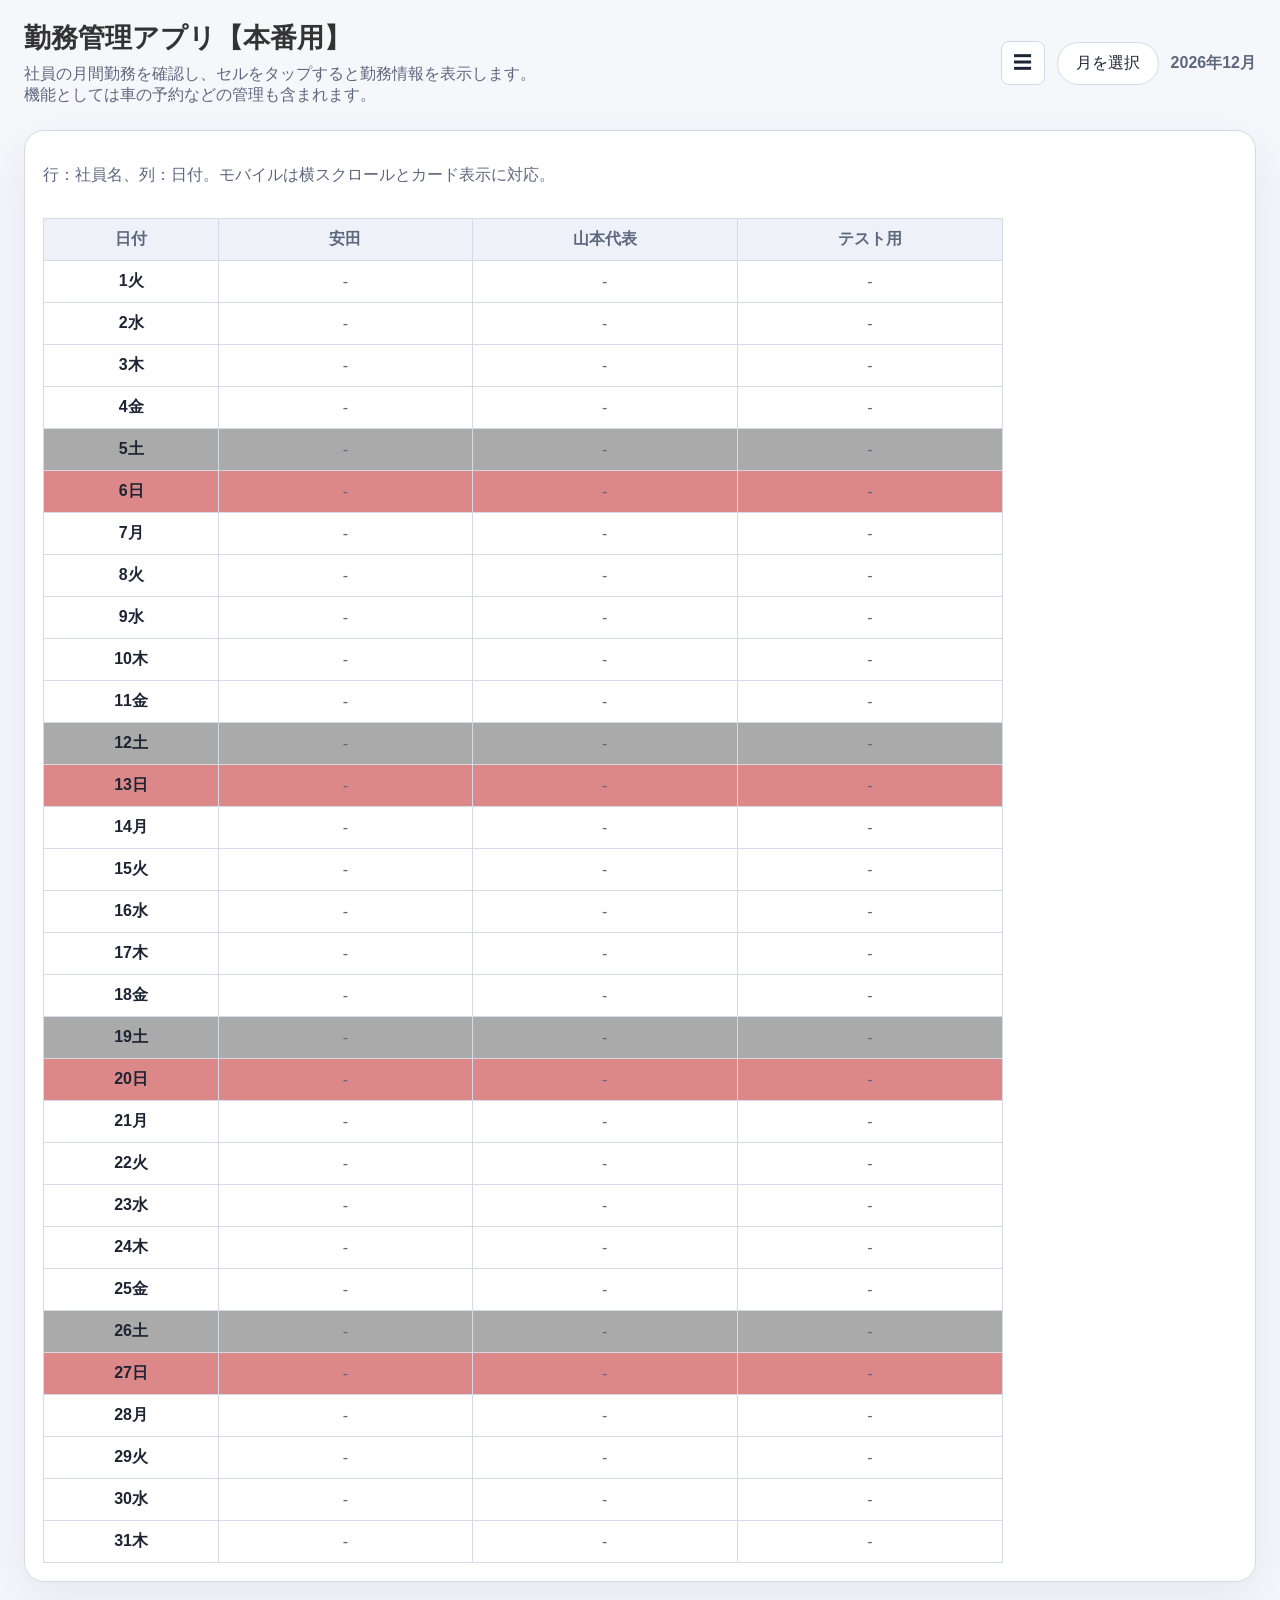
<file: index.html>
<!DOCTYPE html>
<html lang="ja">

<head>
  <meta charset="UTF-8" />
  <meta name="viewport" content="width=device-width, initial-scale=1.0" />
  <title>勤務管理アプリ【本番用】</title>
  <link rel="stylesheet" href="css/style.css" />
  <link rel="stylesheet" href="css/layout.css" />
  <link rel="stylesheet" href="css/schedule.css" />
</head>

<body>
  <div class="app-shell">
    <header class="app-header">
      <div>
        <h1>勤務管理アプリ【本番用】</h1>
        <p class="app-description">社員の月間勤務を確認し、セルをタップすると勤務情報を表示します。</p>
        <p class="app-description">機能としては車の予約などの管理も含まれます。</p>
      </div>
      <div class="month-area">
        <button class="menu-button" id="menuButton">☰</button>

        <button type="button" class="month-select-button" id="openMonthModalButton">月を選択</button>
        <p class="current-month" id="currentMonthLabel"></p>
      </div>
    </header>

    <div class="menu-overlay hidden" id="menuOverlay"></div>

    <nav class="menu-panel hidden" id="menuPanel">
      <a href="index.html" class="menu-item current">予約表</a>
      <a href="input.html" class="menu-item">入力画面</a>
      <a href="updates.html" class="menu-item">更新履歴</a>
    </nav>

    <main>
      <section class="schedule-panel">
        <div class="schedule-meta">
          <p>行：社員名、列：日付。モバイルは横スクロールとカード表示に対応。</p>
        </div>
        <div class="table-wrapper" id="scheduleWrapper">
          <table class="schedule-table" id="scheduleTable">
            <thead></thead>
            <tbody></tbody>
          </table>
        </div>
      </section>
    </main>
  </div>

  <div class="modal-overlay hidden" id="detailModalOverlay">
    <div class="modal-card" role="dialog" aria-modal="true" aria-labelledby="modalTitle">
      <button class="modal-close" id="modalCloseButton">×</button>
      <h2 id="modalTitle">勤務情報</h2>
      <div class="modal-content" id="modalContent"></div>
    </div>
  </div>

  <div class="modal-overlay hidden" id="monthModalOverlay">
    <div class="modal-card month-selection-card" role="dialog" aria-modal="true" aria-labelledby="monthModalTitle">
      <button class="modal-close" id="monthModalCloseButton">×</button>
      <h2 id="monthModalTitle">月を選択</h2>
      <div class="month-list" id="monthListContainer"></div>
    </div>
  </div>

  <script src="js/script.js"></script>
</body>

</html>
</file>
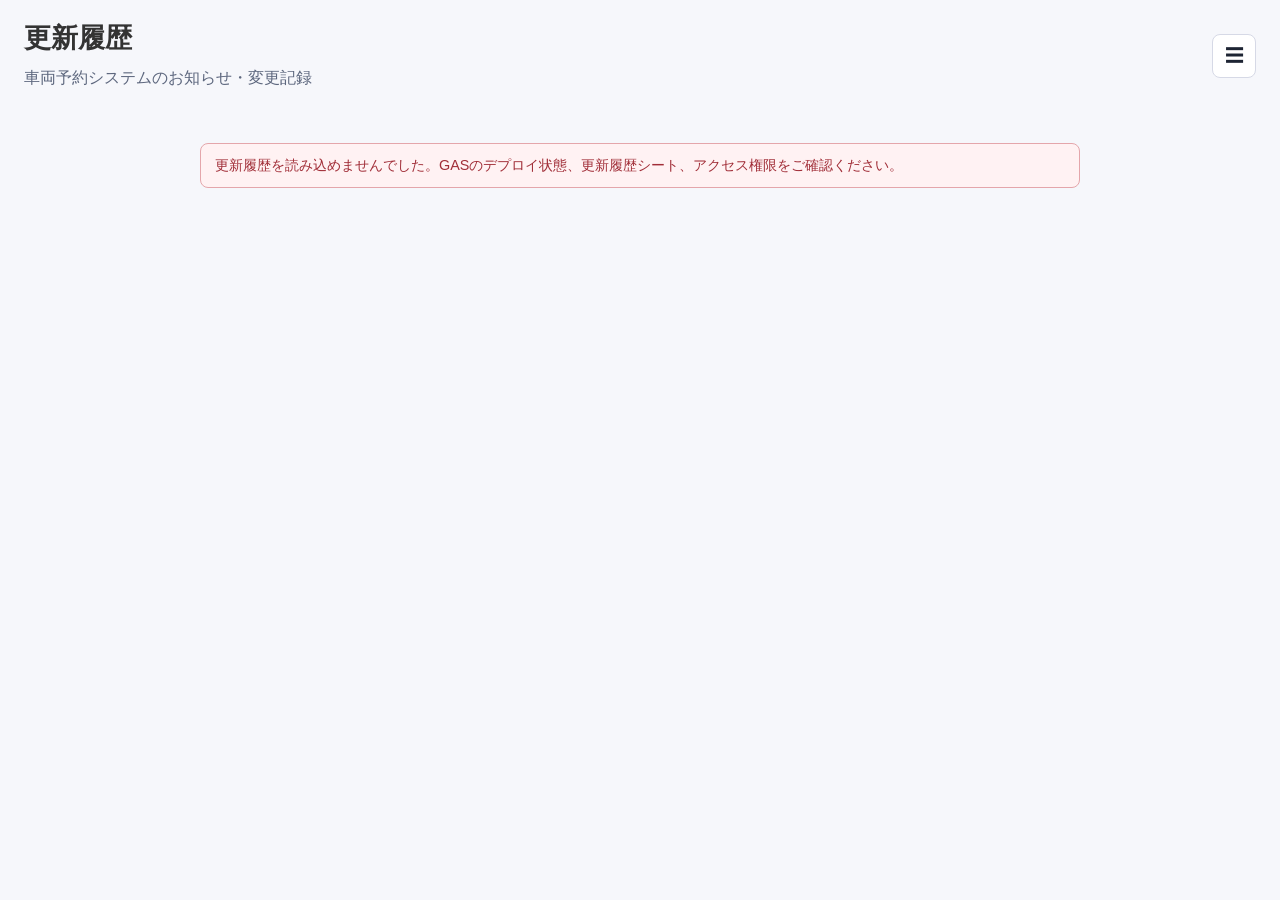
<file: updates.html>
<!DOCTYPE html>
<html lang="ja">

<head>
  <meta charset="UTF-8" />
  <meta name="viewport" content="width=device-width, initial-scale=1.0" />
  <title>更新履歴 | 勤務管理アプリ【本番用】</title>
  <link rel="stylesheet" href="css/style.css" />
  <link rel="stylesheet" href="css/schedule.css" />
  <link rel="stylesheet" href="css/layout.css" />
</head>

<body>
  <div class="app-shell">
    <header class="app-header updates-header">
      <div>
        <h1>更新履歴</h1>
        <p class="updates-description">車両予約システムのお知らせ・変更記録</p>
      </div>
      <div class="month-area">
        <button class="menu-button" id="menuButton" aria-label="メニューを開く">☰</button>
      </div>
    </header>

    <div class="menu-overlay hidden" id="menuOverlay"></div>

    <nav class="menu-panel hidden" id="menuPanel">
      <a href="index.html" class="menu-item">予約表</a>
      <a href="input.html" class="menu-item">入力画面</a>
      <a href="updates.html" class="menu-item current">更新履歴</a>
    </nav>

    <main class="updates-page">
      <p class="update-status" id="updatesStatus" role="status" aria-live="polite">更新履歴を読み込んでいます。</p>

      <section class="updates-list" aria-label="更新履歴一覧">
        <div id="updatesList"></div>
      </section>
    </main>
  </div>
  <script>
    const GAS_WEB_APP_URL = 'https://script.google.com/macros/s/AKfycbyHs1unfXtZqRvSdElMIeKum3DeYcGGNmRL5rJcR_F69qRPlzfh6JjyDBce9qW09K6vMw/exec';
    const updatesStatus = document.getElementById('updatesStatus');
    const updatesList = document.getElementById('updatesList');

    // GASから更新履歴を取得し、失敗時は画面に案内を表示する。
    async function loadUpdates() {
      try {
        const response = await fetch(`${GAS_WEB_APP_URL}?operation=updates`, {
          method: 'GET',
          mode: 'cors',
        });
        const result = await response.json();
        if (!response.ok || result.ok !== true || !Array.isArray(result.updates)) {
          throw new Error(result.error || 'GASから更新履歴を取得できませんでした。');
        }
        renderUpdates(result.updates);
      } catch (error) {
        console.error('更新履歴の取得に失敗しました。', error);
        updatesStatus.classList.add('update-status--error');
        updatesStatus.textContent = '更新履歴を読み込めませんでした。GASのデプロイ状態、更新履歴シート、アクセス権限をご確認ください。';
      }
    }

    // 取得した更新履歴を日付・タイトル・内容・重要度のカードに描画する。
    function renderUpdates(updates) {
      updatesList.textContent = '';
      if (updates.length === 0) {
        updatesStatus.textContent = '更新履歴はまだ登録されていません。';
        return;
      }

      updatesStatus.hidden = true;
      updates.forEach(function (update) {
        const importance = String(update.importance || '').trim();
        const importanceClass = importance === '中'
          ? ' update-card--medium'
          : importance === '高'
            ? ' update-card--high'
            : '';
        const card = document.createElement('article');
        card.className = `update-card${importanceClass}`;

        const meta = document.createElement('div');
        meta.className = 'update-meta';
        const date = document.createElement('time');
        const dateParts = String(update.date || '').match(/^(\d{4})-(\d{2})-(\d{2})$/);
        date.textContent = dateParts
          ? `${dateParts[1]}年${Number(dateParts[2])}月${Number(dateParts[3])}日`
          : String(update.date || '日付未設定');
        if (dateParts) date.dateTime = update.date;

        const badge = document.createElement('span');
        badge.className = 'update-importance';
        badge.textContent = `重要度：${importance || '未設定'}`;
        meta.append(date, badge);

        const title = document.createElement('h2');
        title.textContent = update.title || 'タイトル未設定';
        const content = document.createElement('p');
        content.textContent = update.content || '';

        card.append(meta, title, content);
        updatesList.append(card);
      });
    }

    loadUpdates();

    // ハンバーガーメニュー
    const menuButton = document.getElementById('menuButton');
    const menuPanel = document.getElementById('menuPanel');
    const menuOverlay = document.getElementById('menuOverlay');

    if (menuButton && menuPanel && menuOverlay) {
      menuButton.addEventListener('click', () => {
        menuPanel.classList.toggle('hidden');
        menuOverlay.classList.toggle('hidden');
      });

      menuOverlay.addEventListener('click', () => {
        menuPanel.classList.add('hidden');
        menuOverlay.classList.add('hidden');
      });
    }
  </script>
</body>

</html>
</file>
<file: css/style.css>
:root {
  --bg: #f6f7fb;
  --surface: #ffffff;
  --surface-strong: #eef1f8;
  --border: #d6d9e6;
  --text: #1d2433;
  --muted: #5d677e;
  --primary: #3f71ff;
  --primary-soft: #e7efff;
  --danger: #e04f5f;
  --shadow: 0 18px 50px rgba(40, 57, 116, 0.08);
}

* {
  box-sizing: border-box;
}

html, body {
  margin: 0;
  height: 100%;
}

body {
  min-height: 100%;
  font-family: "Segoe UI", Arial, sans-serif;
  background: var(--bg);
  color: var(--text);
}

button {
  font: inherit;
}

a { color: inherit; text-decoration: none; }

.hidden {
  display: none !important;
}

.updates-page {
  width: min(100%, 880px);
  margin: 0 auto;
  padding: 8px 0 64px;
}

.updates-description {
  margin: 0;
  color: var(--muted);
  line-height: 1.7;
}

.update-status {
  margin: 20px 0 0;
  padding: 10px 14px;
  border: 1px solid var(--border);
  border-radius: 8px;
  background: var(--surface);
  color: var(--muted);
  font-size: 0.9rem;
  line-height: 1.6;
}

.update-status--error {
  border-color: #e4a6ab;
  background: #fff2f3;
  color: #a12e38;
}

.updates-list {
  display: grid;
  gap: 16px;
  margin-top: 18px;
}

.update-card {
  --importance-color: #737b89;
  position: relative;
  overflow: hidden;
  padding: 20px 22px 20px 28px;
  border: 1px solid #e0e3e9;
  border-radius: 12px;
  background: #ffffff;
}

.update-card::before {
  position: absolute;
  inset: 0 auto 0 0;
  width: 9px;
  background: var(--importance-color);
  clip-path: polygon(0 0, 100% 0, 58% 50%, 100% 100%, 0 100%, 38% 50%);
  content: "";
}

.update-card--medium {
  --importance-color: #3674d9;
}

.update-card--high {
  --importance-color: #d94a55;
}

.update-meta {
  display: flex;
  flex-wrap: wrap;
  align-items: center;
  gap: 8px 12px;
  margin-bottom: 8px;
  color: var(--importance-color);
  font-size: 0.9rem;
  font-weight: 700;
}

.update-importance {
  padding: 2px 8px;
  border: 1px solid currentColor;
  border-radius: 999px;
  font-size: 0.75rem;
}

.update-card h2 {
  margin: 0 0 8px;
  color: var(--importance-color);
  font-size: 1.15rem;
  line-height: 1.5;
}

.update-card p {
  margin: 0;
  color: #414958;
  line-height: 1.75;
  white-space: pre-wrap;
}

@media (max-width: 600px) {
  .updates-page {
    width: min(100% - 24px, 880px);
    padding: 8px 0 40px;
  }

  .update-card {
    padding: 17px 16px 18px 24px;
  }
}
</file>
<file: css/layout.css>
.app-shell {
  display: flex;
  flex-direction: column;
  min-height: 100vh;
  max-width: 1400px;
  margin: 0 auto;
  padding: 20px 24px 40px;
}

main {
  flex: 1;
  min-height: 0;
}

.schedule-panel {
  display: flex;
  flex-direction: column;
  min-height: 0;
  flex: 1;
  overflow: hidden;
}

.app-header {
  display: flex;
  flex-wrap: wrap;
  align-items: center;
  justify-content: space-between;
  gap: 16px;
  margin-bottom: 24px;
  color: #dd8888;
}

.app-header h1 {
  margin: 0 0 8px;
  font-size: clamp(1.7rem, 2vw, 2.4rem);
  color: #333333;
}

.app-description {
  margin: 0;
  color: var(--muted);
  max-width: 640px;
}

.menu-button {
  display: inline-flex;
  align-items: center;
  justify-content: center;
  width: 44px;
  height: 44px;
  padding: 0;
  border: 1px solid var(--border);
  border-radius: 8px;
  background: var(--surface);
  color: var(--text);
  cursor: pointer;
  font-size: 1.2rem;
  line-height: 1;
}

.month-area {
  display: flex;
  flex-wrap: wrap;
  align-items: center;
  gap: 12px;
}

.month-select-button {
  background: var(--surface);
  border: 1px solid var(--border);
  border-radius: 999px;
  color: var(--text);
  padding: 10px 18px;
  cursor: pointer;
  transition: all 0.2s ease;
}

.month-select-button:hover {
  background: var(--primary-soft);
  border-color: var(--primary);
}

.current-month {
  margin: 0;
  color: var(--muted);
  font-weight: 600;
}

.schedule-panel {
  background: var(--surface);
  border: 1px solid var(--border);
  border-radius: 20px;
  box-shadow: var(--shadow);
  padding: 18px;
}

.schedule-meta {
  margin-bottom: 16px;
  color: var(--muted);
}

.table-wrapper {
  width: 100%;
  overflow-x: auto;
  overflow-y: auto;
  flex: 1;
  min-height: 0;
}

.schedule-table {
  width: 100%;
  min-width: 960px;
  border-collapse: collapse;
}

@media (max-width: 980px) {
  .app-shell {
    padding: 16px;
  }
  .schedule-panel {
    padding: 14px;
  }
  .schedule-table {
    min-width: 720px;
  }
}
</file>
<file: css/schedule.css>
/* ハンバーガーメニューのプロパティ */
.menu-overlay {
  position: fixed;
  inset: 0;
  background: rgba(0, 0, 0, 0.2);
  z-index: 900;
}

.menu-panel {
  position: fixed;
  top: 0;
  left: 0;
  padding-top: 24px;

  width: 220px;
  height: 100%;

  background: white;
  border-left: 1px solid #dddddd;

  z-index: 1000;
}

.menu-item {
  display: block;
  padding: 16px;
  color: #333333;
  text-decoration: none;
  transition:
    background-color 0.5s ease,
    border-color 0.5s ease;
}

.menu-item:hover {
  background: #eeeeee;
}

.menu-item.current {
  border-left: 4px solid #4a90e2;
  background: #f8f8f8;
  font-weight: bold;
}

.table-wrapper {
  width: 100%;
  max-width: 100%;
  overflow: auto;
  flex: 1;
  min-height: 0;
}

.schedule-table {
  width: max-content;
  min-width: 960px;
  border-collapse: collapse;
}

.schedule-table th,
.schedule-table td {
  padding: 10px 12px;
  border: 1px solid var(--border);
}

.schedule-table thead th {
  background: var(--surface-strong);
  position: sticky;
  top: 0;
  z-index: 2;
  color: var(--muted);
  font-weight: 600;
}

.schedule-table thead th:first-child {
  position: sticky;
  left: 0;
  top: 0;
  z-index: 3;
  background: var(--surface-strong);
}

.schedule-table th:first-child,
.schedule-table td:first-child {
  position: sticky;
  left: 0;
  background: var(--surface);
  z-index: 1;
}

.schedule-table tbody tr:hover {
  background: rgba(63, 113, 255, 0.05);
}

.schedule-table td {
  min-width: 85px;
  text-align: center;
  cursor: pointer;
  padding: 10px 8px;
}

.schedule-table td.cell-filled {
  background: #eef6ff;
}

.schedule-table td.cell-empty {
  background: #fff;
  color: var(--muted);
}

.schedule-table th.weekday-holiday,
.schedule-table td.weekday-holiday {
  background: #dd8888;
}

.schedule-table th.weekday-sat,
.schedule-table td.weekday-sat {
  background: #aaaaaa;
}

.schedule-table th.weekday-sun,
.schedule-table td.weekday-sun {
  background: #dd8888;
}

.cell-time {
  font-size: 0.95rem;
  font-weight: 600;
}

.cell-location {
  font-size: 0.82rem;
  color: var(--muted);
  margin-top: 4px;
}

.schedule-table td.status-planned {
  background: #77eeee;
  color: var(--text);
}

.schedule-table td.status-confirmed {
  background: #cceecc;
  color: var(--text);
}

.month-list {
  display: grid;
  grid-template-columns: repeat(3, minmax(0, 1fr));
  gap: 10px;
  margin-top: 16px;
}

.month-list button {
  background: var(--surface);
  border: 1px solid var(--border);
  border-radius: 14px;
  padding: 10px 8px;
  font-size: 0.88rem;
  white-space: nowrap;
  cursor: pointer;
  transition: transform 0.2s ease, background 0.2s ease;
}

.month-list button.active,
.month-list button:hover {
  background: var(--primary);
  color: white;
  transform: translateY(-1px);
}

.month-selection-card {
  width: min(520px, 100%);
}

.modal-overlay {
  position: fixed;
  inset: 0;
  background: rgba(10, 20, 40, 0.45);
  display: grid;
  place-items: center;
  padding: 20px;
  z-index: 10;
}

.modal-card {
  width: min(560px, 100%);
  max-height: 85vh;
  background: var(--surface);
  border-radius: 22px;
  padding: 24px 24px 20px;
  box-shadow: var(--shadow);
  position: relative;
  display: flex;
  flex-direction: column;
}

.modal-content {
  max-height: calc(85vh - 90px);
  overflow-y: auto;
  padding-right: 4px;
}

.modal-close {
  position: absolute;
  top: 14px;
  right: 14px;
  width: 38px;
  height: 38px;
  border: none;
  border-radius: 50%;
  background: var(--surface-strong);
  color: var(--text);
  font-size: 1.1rem;
  cursor: pointer;
}

.modal-content p {
  margin: 0 0 14px;
  line-height: 1.55;
}

.modal-content .field-label {
  font-weight: 700;
  margin-bottom: 4px;
  display: block;
}

.modal-content .field-value {
  background: var(--bg);
  padding: 12px;
  border-radius: 12px;
  border: 1px solid var(--border);
}

@media (max-width: 720px) {
  .schedule-table {
    min-width: 100%;
  }

  .schedule-table th,
  .schedule-table td {
    padding: 8px 10px;
  }

  .modal-card {
    padding: 18px 18px 16px;
  }
}
</file>
